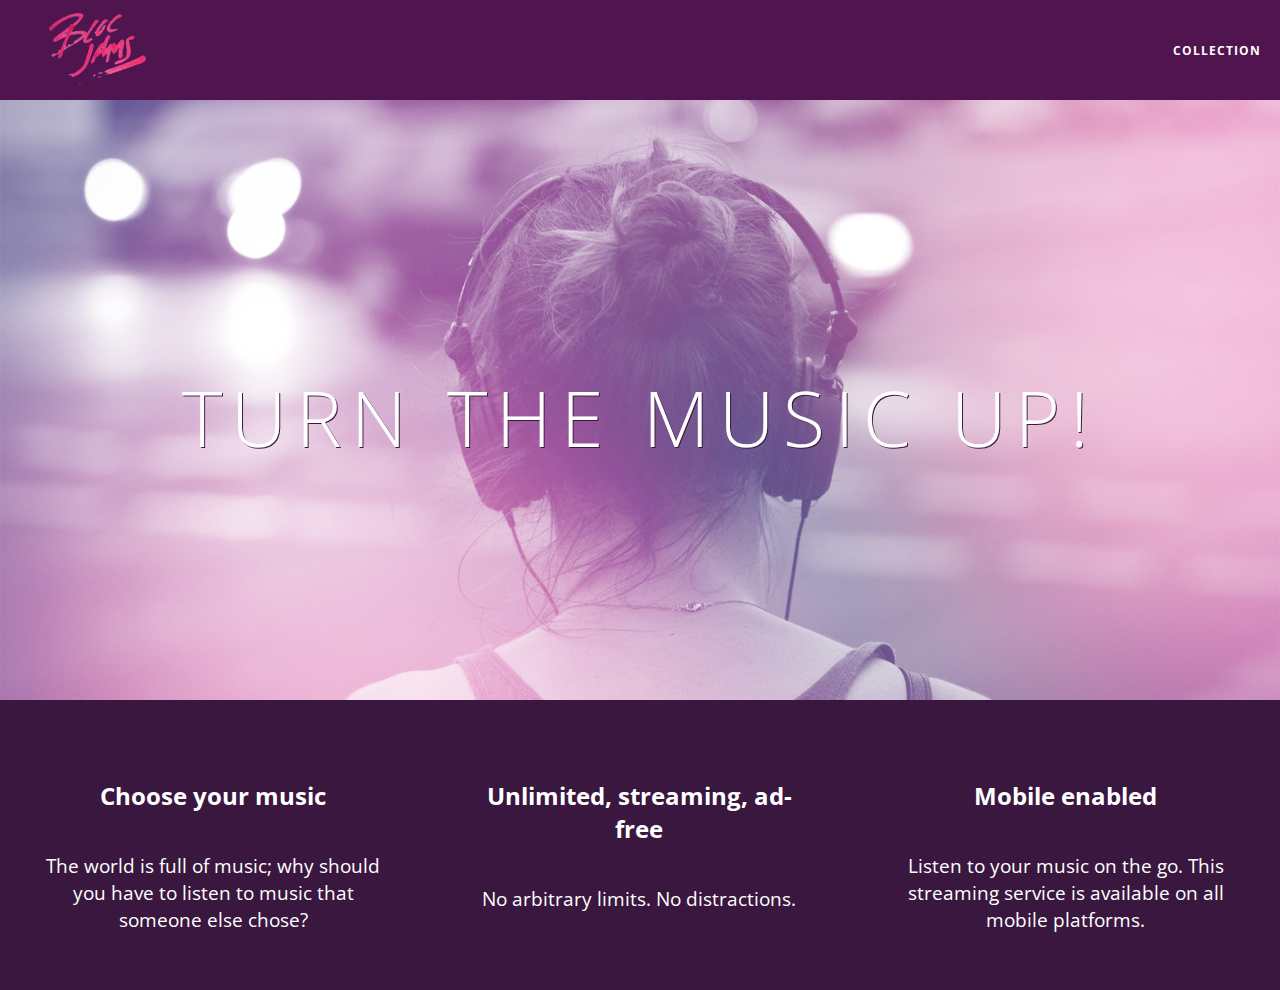
<file: index.html>
<!DOCTYPE html>
<html>
    <head>
        <title>My first Page!</title>
        
        <meta name="viewport" content="width=device-width, initial-scale=1">
        <link rel="stylesheet" type="text/css" href="http://fonts.googleapis.com/css?family=Open+Sans:400,800,600,700,300">
        <link rel="stylesheet" type="text/css" href="http://code.ionicframework.com/ionicons/2.0.1/css/ionicons.min.css">
        <link rel="stylesheet" type="text/css" href="styles/normalize.css">
        <link rel="stylesheet" type="text/css" href="styles/main.css">
        <link rel="stylesheet" type="text/css" href="styles/landing.css">
    </head>
    <body class="landing">
        <nav class="navbar">
             <a href="index.html" class="logo">
                 <img src="assets/images/bloc_jams_logo.png" alt="bloc jams logo">
             </a>
             <div class="links-container">
                 <a href="collection.html" class="navbar-link">collection</a>
             </div>  
        </nav> <!-- Nav Bar -->
        <section class="hero-content">
            <h3 class="hero-title">Turn the music up!</h3>
        </section> <!-- Hero Content -->
        <section class="selling-points container">
            <div class="point column third">
                <span class="ion-music-note"></span>
                 <h5 class="point-title">Choose your music</h5>
                 <p class="point-description">The world is full of music; why should you have to listen to music that someone else chose?</p>
             </div>
             <div class="point column third">
                 <span class="ion-radio-waves"></span>
                 <h5 class="point-title">Unlimited, streaming, ad-free</h5>
                 <p class="point-description">No arbitrary limits. No distractions.</p>
             </div>
             <div class="point column third">
                 <span class="ion-iphone"></span>
                 <h5 class="point-title">Mobile enabled</h5>
                 <p class="point-description">Listen to your music on the go. This streaming service is available on all mobile platforms.</p>
             </div>
        </section> <!-- Selling Points -->
    </body>
</html>
</file>
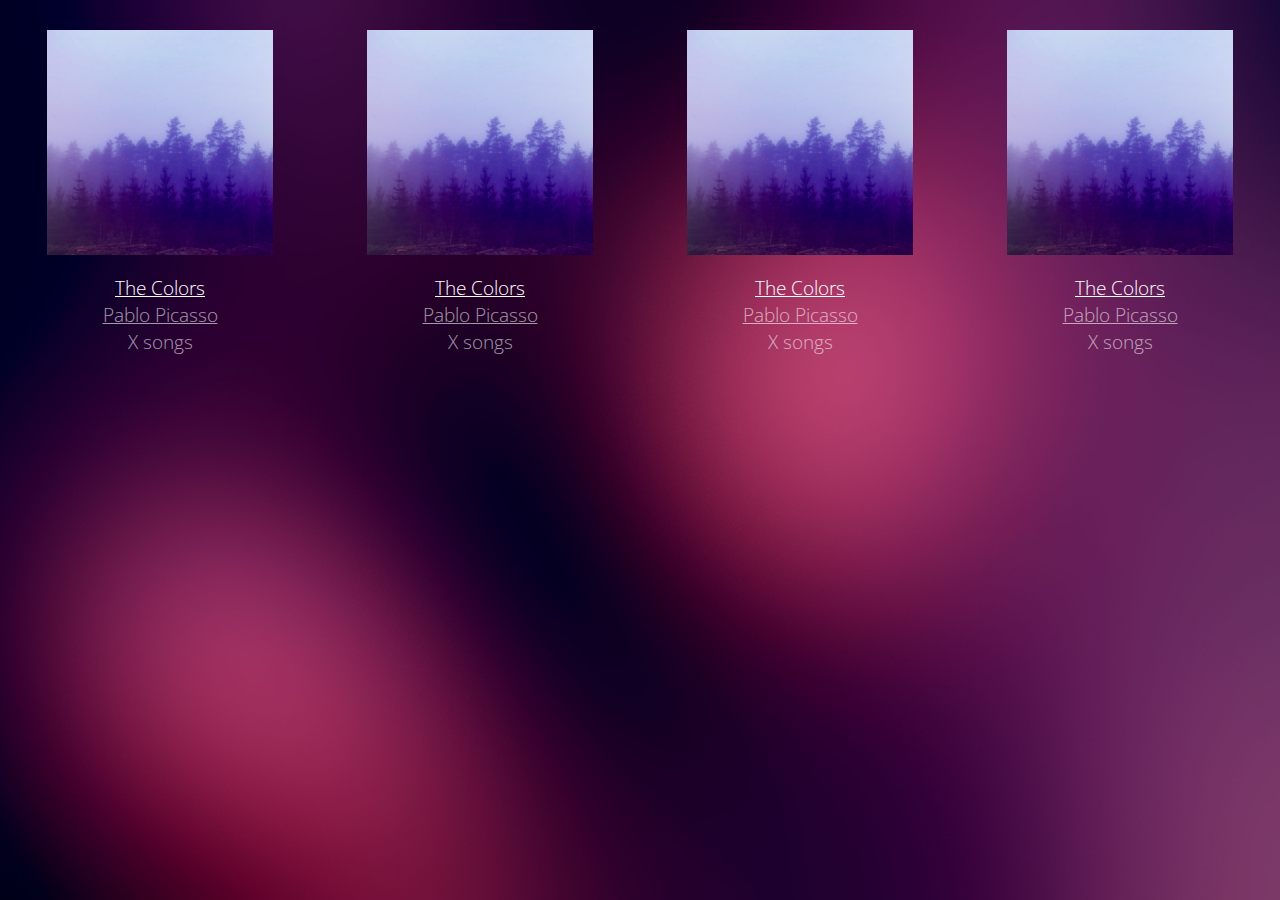
<file: collection.html>
<html>
     <head>
         <title>Bloc Jams</title>
         <meta name="viewport" content="width=device-width, initial-scale=1">
         <link rel="stylesheet" type="text/css" href="http://fonts.googleapis.com/css?family=Open+Sans:400,800,600,700,300">
         <link rel="stylesheet" type="text/css" href="http://code.ionicframework.com/ionicons/2.0.1/css/ionicons.min.css">
         <link rel="stylesheet" type="text/css" href="styles/normalize.css">
         <link rel="stylesheet" type="text/css" href="styles/main.css">
         <link rel="stylesheet" type="text/css" href="styles/collection.css">
     </head>
     <body class="collection">
         <section class="album-covers container clearfix">
         <div class="collection-album-container column fourth">
             <img src="assets/images/album_covers/01.png"/>
             <div class="collection-album-info caption">
                 <p>
                     <a class="album-name" href="#">The Colors</a>
                     <br/>
                     <a href="#">Pablo Picasso</a>
                     <br/>
                     X songs
                     <br/>
                 </p>
             </div>
         </div>
         <div class="collection-album-container column fourth">
             <img src="assets/images/album_covers/01.png"/>
             <div class="collection-album-info caption">
                 <p>
                     <a class="album-name" href="#">The Colors</a>
                     <br/>
                     <a href="#">Pablo Picasso</a>
                     <br/>
                     X songs
                     <br/>
                 </p>
             </div>
         </div>
         <div class="collection-album-container column fourth">
             <img src="assets/images/album_covers/01.png"/>
             <div class="collection-album-info caption">
                 <p>
                     <a class="album-name" href="#">The Colors</a>
                     <br/>
                     <a href="#">Pablo Picasso</a>
                     <br/>
                     X songs
                     <br/>
                 </p>
             </div>
         </div>
         <div class="collection-album-container column fourth">
             <img src="assets/images/album_covers/01.png"/>
             <div class="collection-album-info caption">
                 <p>
                     <a class="album-name" href="#">The Colors</a>
                     <br/>
                     <a href="#">Pablo Picasso</a>
                     <br/>
                     X songs
                     <br/>
                 </p>
             </div>
         </div>
     </section>
     </body>
 </html>
</file>
<file: styles/main.css>
*, *:before, *:after {
     -moz-box-sizing: border-box;
     -webkit-box-sizing: border-box;
     box-sizing: border-box;
} 

html {
     height: 100%; /* makes sure our HTML takes up 100% of the browser window */
 }
 
 body {
     font-family: 'Open Sans'; /* sets our font to the "Open Sans" typeface */
     color: white;             /* sets the text color to white */
     min-height: 100%;         /* says the height of the body must be, at minimum, 100% of the window */
 }
 

.navbar {
    position: relative;
    padding: 0.5rem;
    background-color: rgba(101,18,95,0.5);
    z-index: 1;
 }
 
 .navbar .logo {
     position: relative; /* positioning will be explained in a resource */
     left: 2rem;
     cursor: pointer;  /* produces the finger-pointer icon when you hover over the logo */
 }
 
 .navbar .links-container {
     display: table;
     position: absolute;
     top: 0;
     right: 0;
     height: 100px;
     color: white;
     /* #3 */
     text-decoration: none;
 }

 
 .links-container .navbar-link {
     display: table-cell;
     position: relative;
     height: 100%;
     padding-left: 1rem;
     padding-right: 1rem;
     /* #4 */
     vertical-align: middle;
     color: white;
     font-size: 0.625rem;
     letter-spacing: 0.05rem;
     font-weight: 700;
     text-transform: uppercase;
     /* #3 */
     text-decoration: none;
     cursor: pointer;
 }
 
   /* #5 */
 .links-container .navbar-link:hover {
     color: rgb(233,50,117);
 }

.links-container:active {
    color: rgb(233,50,117);
    background-color: white;
}
}

.container {
     margin: 0 auto;
     max-width: 64rem;
 }

 /* Medium screens (640px) */
 @media (min-width: 40rem) {
     html { font-size: 112%; }
     
     .column {
         float: left;
         padding-left: 1rem;
         padding-right: 1rem;
     }
 
     .column.full { width: 100%; }
     .column.two-thirds { width: 66.7%; }
     .column.half { width: 50%; }
     .column.third { width: 33.3%; }
     .column.fourth { width: 25%; }
     .column.flow-opposite { float: right; }  
 }

 /* Large screens (1024px) */
 @media (min-width: 64rem) {
     html { font-size: 120%; }
 }

.clearfix:before,
.clearfix:after {
   content: " ";
   display: table;
}

.clearfix:after {
   clear: both;
}
</file>
<file: styles/landing.css>
body.landing {
     background-color: rgb(58,23,63); /* sets the background color to an RGB value (see below) */
 }

.hero-content {
     position: relative; /* positioning will be explained in a resource */
     min-height: 600px;  /* hero content element must be _at least_ 600 pixels */
     background-image: url(../assets/images/bloc_jams_bg.jpg);
     background-repeat: no-repeat;
     background-position: center center;
     background-size: cover;
 }

.hero-content .hero-title {
     position: absolute;             /* positioning will be explained in a resource */
     top: 40%;                       /* positioning will be explained in a resource */
     -webkit-transform: translateY(-50%);
     -moz-transform: translateY(-50%);
     -ms-transform: translateY(-50%);
     transform: translateY(-50%);
     width: 100%;                    /* makes sure the title inhabits the full width of its container */
     text-align: center;             /* aligns text in the horizontal center of the element */
     font-size: 4rem;                /* specifies the size of the font in root em units */
     font-weight: 300;               /* makes the font thinner or lighter weight */
     text-transform: uppercase;      /* transforms the text to be all uppercase lettering */
     letter-spacing: 0.5rem;         /* puts 0.5 root ems worth of space between each letter */
     text-shadow: 1px 1px 0px rgb(58,23,63); /* creates a shadow underneath the text for readability over the image */
 }


.selling-points {
     position: relative;
     display: table;
 }
 
 .point {
     position: relative;
     padding: 2rem;
     text-align: center;
 }
 
 .point .point-title {
     font-size: 1.25rem;
 }
 
 .ion-music-note,
 .ion-radio-waves,
 .ion-iphone {
     color: rgb(233,50,117);
     font-size: 5rem;
 }
</file>
<file: styles/collection.css>
body.collection {
     background-image: url(../assets/images/blurred_backgrounds/blur_bg_2.jpg);
     background-repeat: no-repeat;
     background-attachment: fixed;
     background-position: center center;
     background-size: cover;
 }
 
 .album-covers {
     position: relative;
 }
 
 .collection-album-container {
     position: relative;
     margin-top: 30px;
     margin-bottom: 20px;
     text-align: center;
 }
 
 .collection-album-container .caption {
     margin-top: 10px;
 }
 
 .collection-album-container .caption p {
     font-size: 1rem;
     font-weight: 300;
     color: rgba(255, 255, 255, 0.6);
 }
 
 .collection-album-container .caption p a {
     color: rgba(255, 255, 255, 0.6);
 }
 
 .collection-album-container .caption p a.album-name {
     color: white;
 }
 
 .collection-album-container img {
     width: 80%;
 }
</file>
